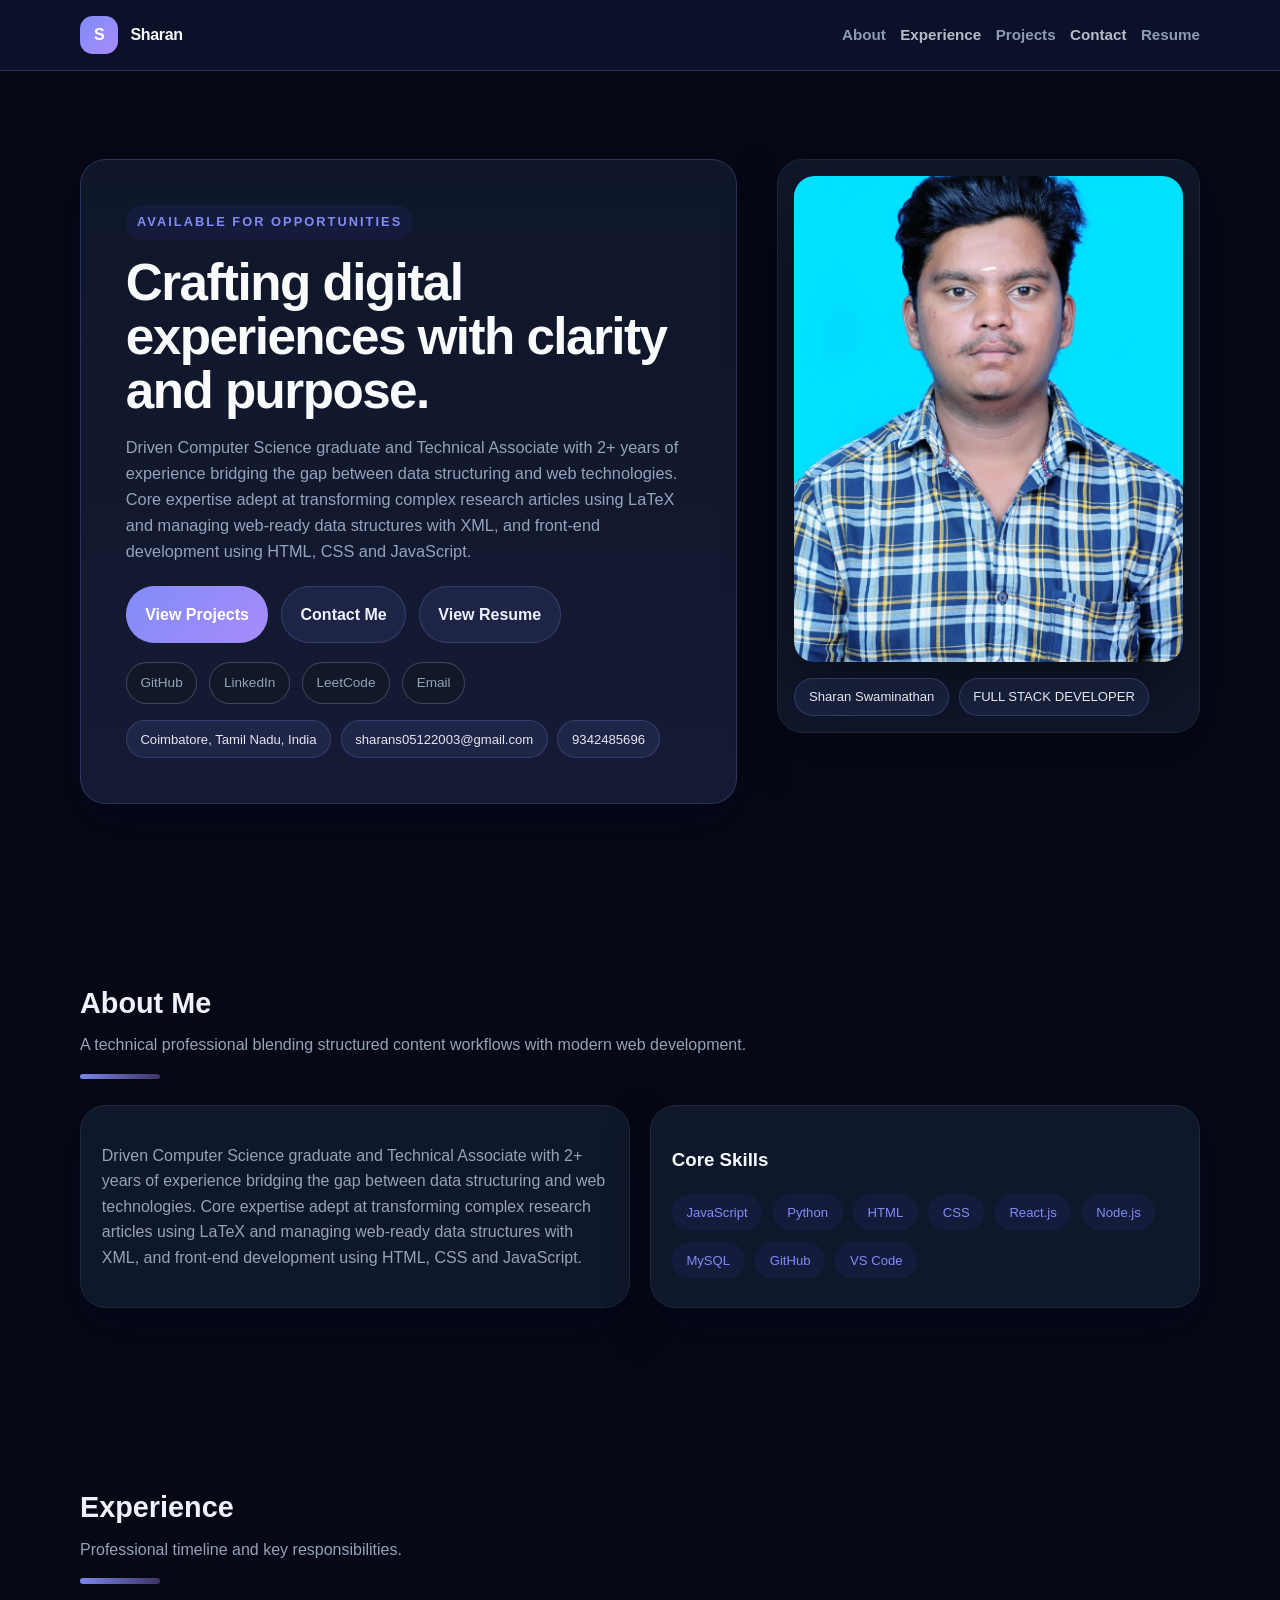
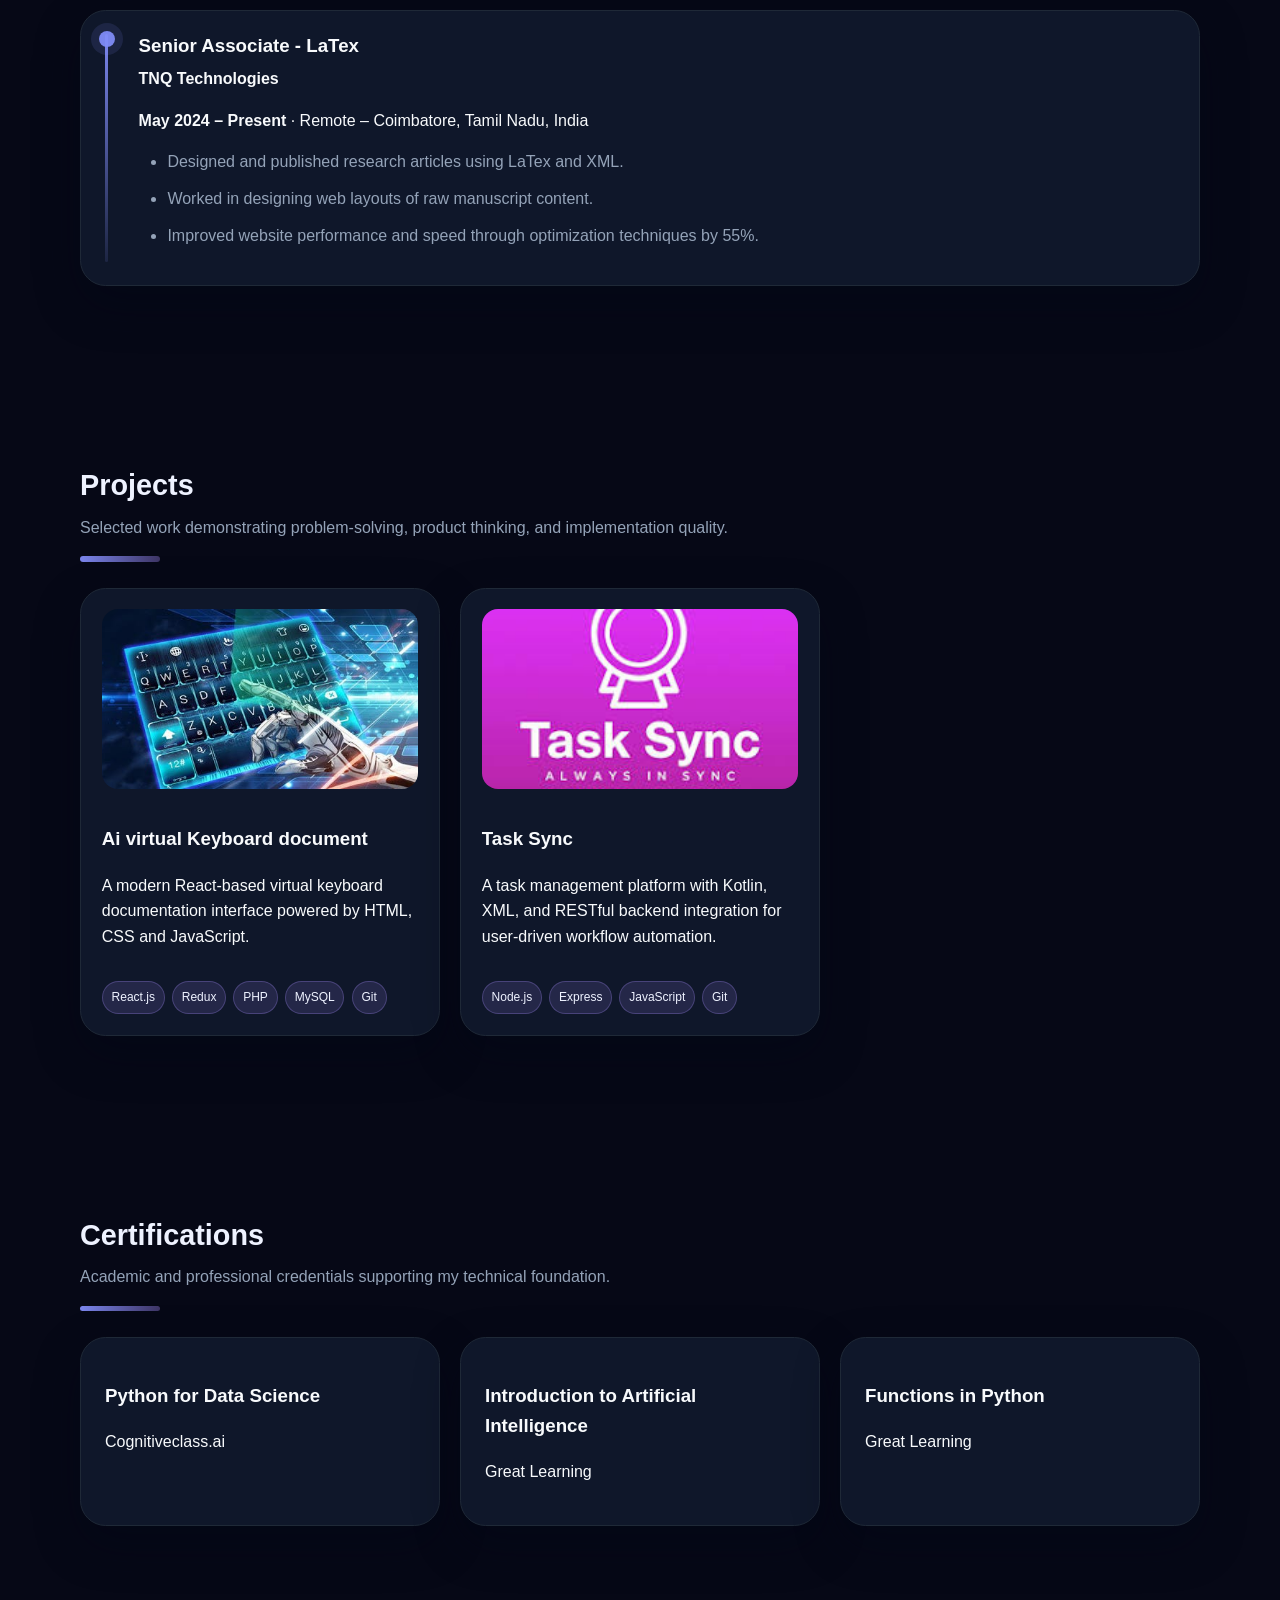
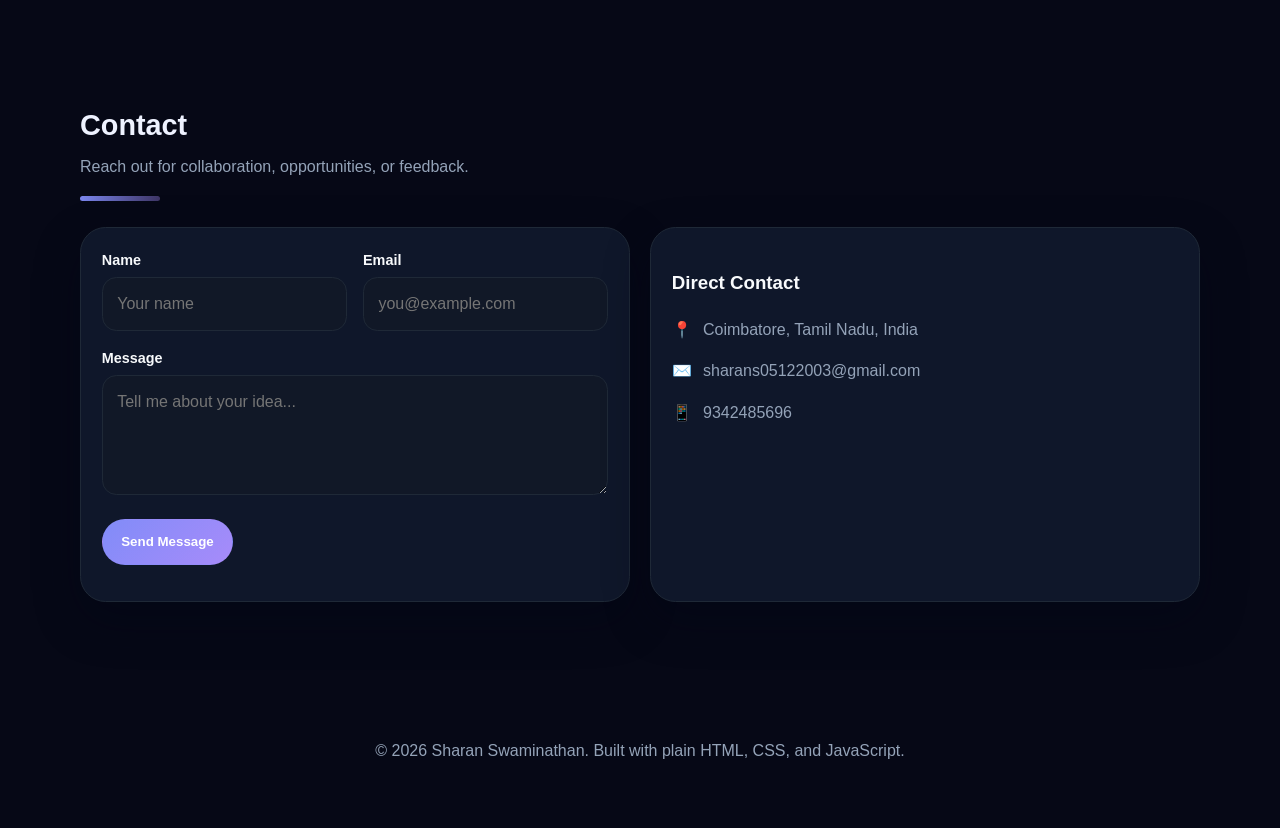
<file: index.html>
<!doctype html>
<html lang="en">
  <head>
    <meta charset="UTF-8" />
    <meta name="viewport" content="width=device-width, initial-scale=1.0" />
    <title>Sharan Swaminathan | Portfolio</title>
    <meta name="description" content="Professional portfolio for Sharan Swaminathan, a full stack developer focused on web development and publishing workflows." />
    <link rel="stylesheet" href="styles.css" />
  </head>
  <body>
    <header class="topbar">
      <div class="container">
        <a class="brand" href="#hero">
          <span class="brand-badge">S</span>
          <span id="siteName">Sharan</span>
        </a>
        <nav class="nav-links">
          <a href="#about">About</a>
          <a href="#experience">Experience</a>
          <a href="#projects">Projects</a>
          <a href="#contact">Contact</a>
          <a id="resumeLink" href="https://drive.google.com/file/d/1eD0z263Ubb9biK0ZP1b8bQd_c6OxLhqg/view?usp=sharing">Resume</a>
        </nav>
      </div>
    </header>

    <main>
      <section id="hero" class="container hero">
        <div class="card hero-card">
          <span class="eyebrow">Available for opportunities</span>
          <h1>Crafting digital experiences with clarity and purpose.</h1>
          <p class="lead" id="heroSummary"></p>
          <div class="actions">
            <a class="btn btn-primary" href="#projects">View Projects</a>
            <a class="btn btn-secondary" href="#contact">Contact Me</a>
            <a class="btn btn-secondary" href="https://drive.google.com/file/d/1eD0z263Ubb9biK0ZP1b8bQd_c6OxLhqg/view?usp=sharing" target="_blank" rel="noreferrer">View Resume</a>
          </div>
          <div class="socials">
            <a id="githubLink" href="#" target="_blank" rel="noreferrer">GitHub</a>
            <a id="linkedinLink" href="#" target="_blank" rel="noreferrer">LinkedIn</a>
            <a id="leetcodeLink" href="#" target="_blank" rel="noreferrer">LeetCode</a>
            <a href="mailto:sharans05122003@gmail.com">Email</a>
          </div>
          <div class="badge-row" style="margin-top: 1rem;">
            <span class="pill" id="heroLocation"></span>
            <span class="pill" id="heroEmail"></span>
            <span class="pill" id="heroMobile"></span>
          </div>
        </div>
        <div class="card hero-visual">
          <img id="heroAvatar" src="profile.jpg" alt="Sharan Swaminathan" />
          <div class="badge-row">
            <span class="pill" id="heroName"></span>
            <span class="pill" id="heroRole"></span>
          </div>
        </div>
      </section>

      <section id="about" class="container">
        <div class="section-title">
          <h2>About Me</h2>
          <p>A technical professional blending structured content workflows with modern web development.</p>
        </div>
        <div class="grid-2">
          <article class="about-card card">
            <p id="aboutText"></p>
          </article>
          <article class="about-card card">
            <h3>Core Skills</h3>
            <div id="skillList" class="skill-list"></div>
          </article>
        </div>
      </section>

      <section id="experience" class="container">
        <div class="section-title">
          <h2>Experience</h2>
          <p>Professional timeline and key responsibilities.</p>
        </div>
        <div id="experienceList" class="timeline"></div>
      </section>

      <section id="projects" class="container">
        <div class="section-title">
          <h2>Projects</h2>
          <p>Selected work demonstrating problem-solving, product thinking, and implementation quality.</p>
        </div>
        <div id="projectList" class="grid-3"></div>
      </section>

      <section id="certifications" class="container">
        <div class="section-title">
          <h2>Certifications</h2>
          <p>Academic and professional credentials supporting my technical foundation.</p>
        </div>
        <div id="certList" class="grid-3"></div>
      </section>

      <section id="contact" class="container">
        <div class="section-title">
          <h2>Contact</h2>
          <p>Reach out for collaboration, opportunities, or feedback.</p>
        </div>
        <div class="grid-2">
          <article class="contact-card card">
            <form id="contactForm">
              <div class="form-grid">
                <div>
                  <label for="name">Name</label>
                  <input id="name" name="name" type="text" placeholder="Your name" />
                </div>
                <div>
                  <label for="email">Email</label>
                  <input id="email" name="email" type="email" placeholder="you@example.com" />
                </div>
              </div>
              <div style="margin-top: 1rem;">
                <label for="message">Message</label>
                <textarea id="message" name="message" placeholder="Tell me about your idea..."></textarea>
              </div>
              <div class="form-actions">
                <button class="btn btn-primary" type="submit">Send Message</button>
              </div>
              <p class="status" id="formStatus"></p>
            </form>
          </article>
          <article class="contact-card card">
            <h3>Direct Contact</h3>
            <div class="contact-list">
              <div>📍 <span id="heroLocation2"></span></div>
              <div>✉️ <span id="heroEmail2"></span></div>
              <div>📱 <span id="heroMobile2"></span></div>
            </div>
          </article>
        </div>
      </section>
    </main>

    <footer class="footer container">
      <p>© <span id="year"></span> Sharan Swaminathan. Built with plain HTML, CSS, and JavaScript.</p>
    </footer>

    <script src="script.js"></script>
  </body>
</html>
</file>
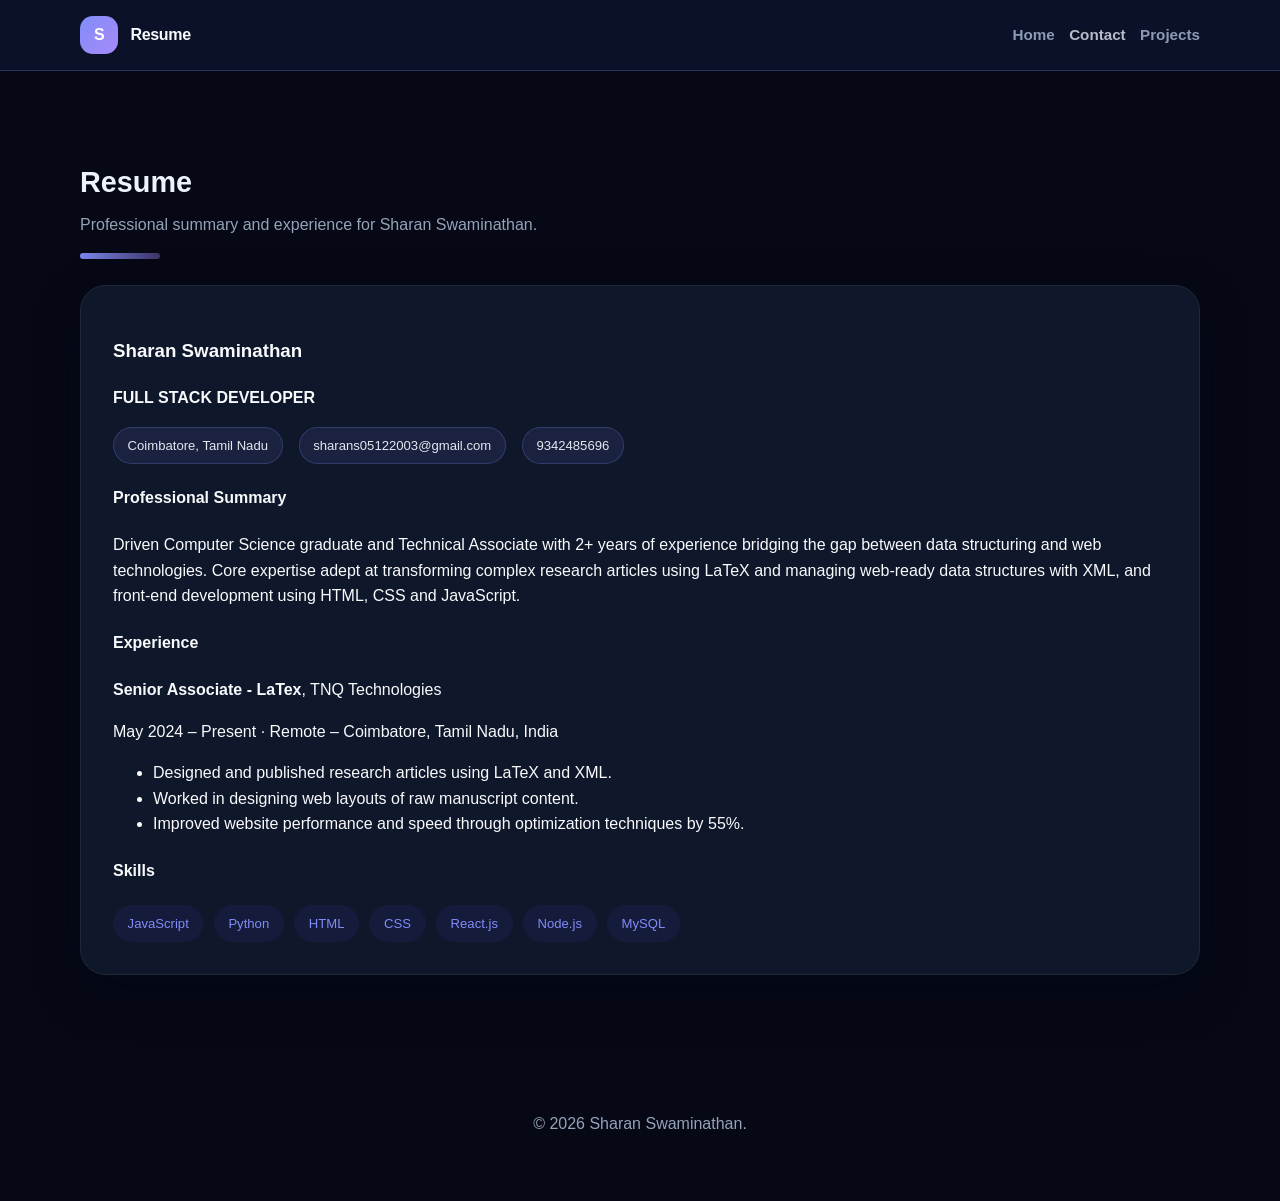
<file: resume.html>
<!doctype html>
<html lang="en">
  <head>
    <meta charset="UTF-8" />
    <meta name="viewport" content="width=device-width, initial-scale=1.0" />
    <title>Sharan Swaminathan | Resume</title>
    <meta name="description" content="Resume page for Sharan Swaminathan, full stack developer." />
    <link rel="stylesheet" href="styles.css" />
  </head>
  <body>
    <header class="topbar">
      <div class="container">
        <a class="brand" href="index.html">
          <span class="brand-badge">S</span>
          <span>Resume</span>
        </a>
        <nav class="nav-links">
          <a href="index.html">Home</a>
          <a href="index.html#contact">Contact</a>
          <a href="index.html#projects">Projects</a>
        </nav>
      </div>
    </header>

    <main>
      <section class="container">
        <div class="section-title">
          <h2>Resume</h2>
          <p>Professional summary and experience for Sharan Swaminathan.</p>
        </div>
        <div class="card" style="padding: 2rem;">
          <h3>Sharan Swaminathan</h3>
          <p><strong>FULL STACK DEVELOPER</strong></p>
          <div class="badge-row" style="margin: 1rem 0; gap: 1rem;">
            <span class="pill">Coimbatore, Tamil Nadu</span>
            <span class="pill">sharans05122003@gmail.com</span>
            <span class="pill">9342485696</span>
          </div>
          <h4>Professional Summary</h4>
          <p>Driven Computer Science graduate and Technical Associate with 2+ years of experience bridging the gap between data structuring and web technologies. Core expertise adept at transforming complex research articles using LaTeX and managing web-ready data structures with XML, and front-end development using HTML, CSS and JavaScript.</p>
          <h4>Experience</h4>
          <p><strong>Senior Associate - LaTex</strong>, TNQ Technologies</p>
          <p>May 2024 – Present · Remote – Coimbatore, Tamil Nadu, India</p>
          <ul>
            <li>Designed and published research articles using LaTeX and XML.</li>
            <li>Worked in designing web layouts of raw manuscript content.</li>
            <li>Improved website performance and speed through optimization techniques by 55%.</li>
          </ul>
          <h4>Skills</h4>
          <div class="skill-list">
            <span class="pill">JavaScript</span>
            <span class="pill">Python</span>
            <span class="pill">HTML</span>
            <span class="pill">CSS</span>
            <span class="pill">React.js</span>
            <span class="pill">Node.js</span>
            <span class="pill">MySQL</span>
          </div>
        </div>
      </section>
    </main>

    <footer class="footer container">
      <p>© <span id="year"></span> Sharan Swaminathan.</p>
    </footer>

    <script>
      document.getElementById('year').textContent = new Date().getFullYear();
    </script>
  </body>
</html>
</file>
<file: styles.css>
:root {
  color-scheme: dark;
  --bg: #060816;
  --surface: #0f172a;
  --surface-2: #111827;
  --text: #f8fafc;
  --muted: #94a3b8;
  --accent: #818cf8;
  --accent-2: #a78bfa;
  --border: #1f2937;
  --shadow: 0 18px 45px rgba(2, 6, 23, 0.45);
}

* { box-sizing: border-box; }
html { scroll-behavior: smooth; }
body {
  margin: 0;
  font-family: Inter, "Segoe UI", Roboto, Arial, sans-serif;
  background: var(--bg);
  color: var(--text);
  line-height: 1.6;
}
a { color: inherit; text-decoration: none; }
img { max-width: 100%; display: block; }

.container {
  width: min(1120px, calc(100% - 2rem));
  margin: 0 auto;
}

.topbar {
  position: sticky;
  top: 0;
  z-index: 50;
  background: rgba(12, 18, 42, 0.98);
  backdrop-filter: blur(14px);
  border-bottom: 1px solid rgba(129, 140, 248, 0.25);
}
:root[data-theme='dark'] .topbar {
  background: rgba(12, 18, 42, 0.98);
}
.topbar .container {
  display: flex;
  flex-wrap: wrap;
  align-items: center;
  justify-content: space-between;
  padding: 1rem 0;
}
.nav-links {
  display: flex;
  gap: 0.9rem;
  align-items: center;
  flex-wrap: wrap;
}
.nav-links a {
  color: rgba(226, 232, 240, 0.8);
  font-size: 0.95rem;
  font-weight: 600;
  transition: color 0.2s ease, transform 0.2s ease;
}
.nav-links a:hover {
  color: var(--accent);
  transform: translateY(-1px);
}
.nav-links a:nth-child(odd) {
  color: rgba(148, 163, 184, 0.95);
}
.brand {
  display: flex;
  align-items: center;
  gap: 0.75rem;
  font-weight: 800;
  letter-spacing: -0.02em;
}
.brand-badge {
  width: 2.4rem;
  height: 2.4rem;
  display: grid;
  place-items: center;
  border-radius: 0.8rem;
  background: linear-gradient(135deg, var(--accent), var(--accent-2));
  color: white;
  font-weight: 700;
}
section {
  padding: 5.5rem 0;
}
.hero {
  display: grid;
  grid-template-columns: minmax(0, 1.4fr) minmax(280px, 0.9fr);
  gap: 2.5rem;
  align-items: start;
}
.card {
  background: var(--surface);
  border: 1px solid var(--border);
  box-shadow: var(--shadow);
  border-radius: 1.6rem;
  opacity: 0;
  transform: translateY(18px);
  animation: fadeUp 0.7s ease forwards;
}
.card:nth-child(1) { animation-delay: 0.05s; }
.card:nth-child(2) { animation-delay: 0.1s; }
.card:nth-child(3) { animation-delay: 0.15s; }
.card:nth-child(4) { animation-delay: 0.2s; }
.hero-card {
  padding: 2.8rem;
  border: 1px solid rgba(129, 140, 248, 0.24);
  background: linear-gradient(180deg, rgba(15, 23, 42, 0.98), rgba(22, 28, 54, 0.95));
}
.hero-visual {
  padding: 1rem;
  display: flex;
  flex-direction: column;
  gap: 1rem;
  justify-content: center;
}
.hero-visual img {
  width: 100%;
  aspect-ratio: 4 / 5;
  object-fit: cover;
  border-radius: 1.3rem;
  min-height: 360px;
  box-shadow: 0 28px 68px rgba(0, 0, 0, 0.42);
}
.eyebrow {
  display: inline-block;
  padding: 0.45rem 0.7rem;
  border-radius: 999px;
  background: rgba(79, 70, 229, 0.09);
  color: var(--accent);
  font-size: 0.8rem;
  font-weight: 700;
  text-transform: uppercase;
  letter-spacing: 0.16em;
}
h1 {
  font-size: clamp(2rem, 4vw, 3.3rem);
  margin: 1rem 0 0.75rem;
  line-height: 1.05;
  letter-spacing: -0.03em;
}
.lead {
  font-size: 1.02rem;
  color: var(--muted);
  max-width: 62ch;
}
.actions {
  display: flex;
  flex-wrap: wrap;
  gap: 0.8rem;
  margin: 1.4rem 0 1.2rem;
}
.btn {
  display: inline-flex;
  align-items: center;
  gap: 0.5rem;
  padding: 0.9rem 1.15rem;
  border-radius: 999px;
  font-weight: 700;
  border: 1px solid transparent;
  transition: transform 0.2s ease, box-shadow 0.2s ease, background 0.2s ease;
}
.btn:hover {
  transform: translateY(-1px);
  box-shadow: 0 18px 40px rgba(129, 140, 248, 0.22);
}
.btn-primary {
  background: linear-gradient(135deg, var(--accent), var(--accent-2));
  color: white;
}
.btn-secondary {
  background: rgba(129, 140, 248, 0.1);
  color: #eef2ff;
  border-color: rgba(129, 140, 248, 0.24);
}
.socials {
  display: flex;
  gap: 0.75rem;
  flex-wrap: wrap;
}
.socials a {
  display: inline-flex;
  align-items: center;
  justify-content: center;
  min-width: 3.8rem;
  height: 2.65rem;
  padding: 0 0.85rem;
  border-radius: 999px;
  background: var(--surface-2);
  color: var(--muted);
  border: 1px solid rgba(71, 85, 105, 0.8);
  font-size: 0.85rem;
  white-space: nowrap;
  transition: background 0.2s ease, color 0.2s ease, transform 0.2s ease;
}
.socials a:hover {
  color: white;
  background: rgba(129, 140, 248, 0.18);
  transform: translateY(-1px);
}
.hero-visual {
  padding: 1rem;
  display: flex;
  flex-direction: column;
  gap: 1rem;
}
.hero-visual img {
  width: 100%;
  aspect-ratio: 4 / 5;
  object-fit: cover;
  border-radius: 1.3rem;
}
.badge-row {
  display: flex;
  flex-wrap: wrap;
  gap: 0.6rem;
}
.pill {
  display: inline-block;
  padding: 0.45rem 0.85rem;
  border-radius: 999px;
  font-size: 0.82rem;
  background: rgba(129, 140, 248, 0.1);
  color: #e2e8f0;
  border: 1px solid rgba(129, 140, 248, 0.24);
}
.section-title {
  margin-bottom: 1.6rem;
}
.section-title h2 {
  font-size: 1.8rem;
  margin: 0 0 0.4rem;
  color: #eef2ff;
}
.section-title p {
  margin: 0;
  color: var(--muted);
}
.section-title::after {
  content: "";
  display: block;
  width: 5rem;
  height: 0.35rem;
  margin-top: 1rem;
  border-radius: 999px;
  background: linear-gradient(90deg, rgba(129, 140, 248, 0.95), rgba(167, 139, 250, 0.35));
}
.grid-2 { display: grid; grid-template-columns: 1fr 1fr; gap: 1.25rem; }
.grid-3 { display: grid; grid-template-columns: repeat(3, minmax(0, 1fr)); gap: 1.25rem; }
.grid-4 { display: grid; grid-template-columns: repeat(4, minmax(0, 1fr)); gap: 1rem; }
.about-card, .experience-card, .project-card, .contact-card, .cert-card {
  padding: 1.3rem;
}
.about-card p { color: var(--muted); }
.skill-list { display: flex; flex-wrap: wrap; gap: 0.65rem; margin-top: 1rem; }
.skill-list .pill { background: rgba(79, 70, 229, 0.09); color: var(--accent); border-color: transparent; }
.timeline { display: grid; gap: 1rem; }
.experience-card {
  position: relative;
  padding-left: 3.6rem;
}
.experience-card::before {
  content: "";
  position: absolute;
  left: 1.5rem;
  top: 1.45rem;
  bottom: 1.45rem;
  width: 3px;
  border-radius: 999px;
  background: linear-gradient(180deg, rgba(129, 140, 248, 0.95), rgba(129, 140, 248, 0.12));
}
.experience-card::after {
  content: "";
  position: absolute;
  left: 1.1rem;
  top: 1.3rem;
  width: 1rem;
  height: 1rem;
  border-radius: 50%;
  background: rgba(129, 140, 248, 0.95);
  box-shadow: 0 0 0 8px rgba(129, 140, 248, 0.12);
}
.experience-card h3, .experience-card h4 { margin: 0 0 0.3rem; }
.experience-card ul { padding-left: 1.8rem; color: var(--muted); }
.experience-card li {
  margin-bottom: 0.7rem;
}
.project-card { display: flex; flex-direction: column; gap: 1rem; transition: transform 0.25s ease, box-shadow 0.25s ease, border-color 0.25s ease; }
.project-card:hover { transform: translateY(-4px); box-shadow: 0 26px 55px rgba(2, 6, 23, 0.2); border-color: rgba(129, 140, 248, 0.35); }
.project-card img {
  width: 100%;
  height: 180px;
  object-fit: cover;
  border-radius: 1rem;
}
.project-tags { display: flex; flex-wrap: wrap; gap: 0.45rem; margin-top: auto; }
.project-tags span { font-size: 0.75rem; padding: 0.35rem 0.55rem; border-radius: 999px; background: rgba(167, 139, 250, 0.14); color: #eef2ff; border: 1px solid rgba(167, 139, 250, 0.28); }
.cert-link {
  display: block;
  padding: 1.5rem;
  transition: transform 0.25s ease, box-shadow 0.25s ease, border-color 0.25s ease, background 0.25s ease;
}
.cert-link:hover {
  transform: translateY(-4px);
  box-shadow: 0 26px 55px rgba(2, 6, 23, 0.18);
  border-color: rgba(129, 140, 248, 0.35);
  background: rgba(129, 140, 248, 0.1);
}
.form-grid { display: grid; grid-template-columns: 1fr 1fr; gap: 1rem; }
label { display: block; font-size: 0.9rem; margin-bottom: 0.35rem; font-weight: 600; }
input, textarea {
  width: 100%;
  border: 1px solid var(--border);
  border-radius: 0.9rem;
  background: var(--surface-2);
  color: var(--text);
  padding: 0.8rem 0.9rem;
  font: inherit;
}
textarea { min-height: 120px; resize: vertical; }
.form-actions { margin-top: 1rem; }
.status { margin-top: 1rem; color: var(--accent); font-weight: 600; }
.contact-list { display: grid; gap: 1rem; margin-top: 1.2rem; }
.contact-list div { display: flex; align-items: center; gap: 0.7rem; color: var(--muted); }
.footer {
  padding: 2rem 0 3rem;
  color: var(--muted);
  text-align: center;
}
@keyframes fadeUp {
  to {
    opacity: 1;
    transform: translateY(0);
  }
}
@media (max-width: 820px) {
  .hero, .grid-2, .grid-3, .grid-4, .form-grid { grid-template-columns: 1fr; }
  .hero { gap: 1.5rem; }
  .nav-links { width: 100%; justify-content: space-between; }
  .socials { justify-content: flex-start; }
  .topbar .container { gap: 1rem; }
  section { padding: 4rem 0; }
}
</file>
